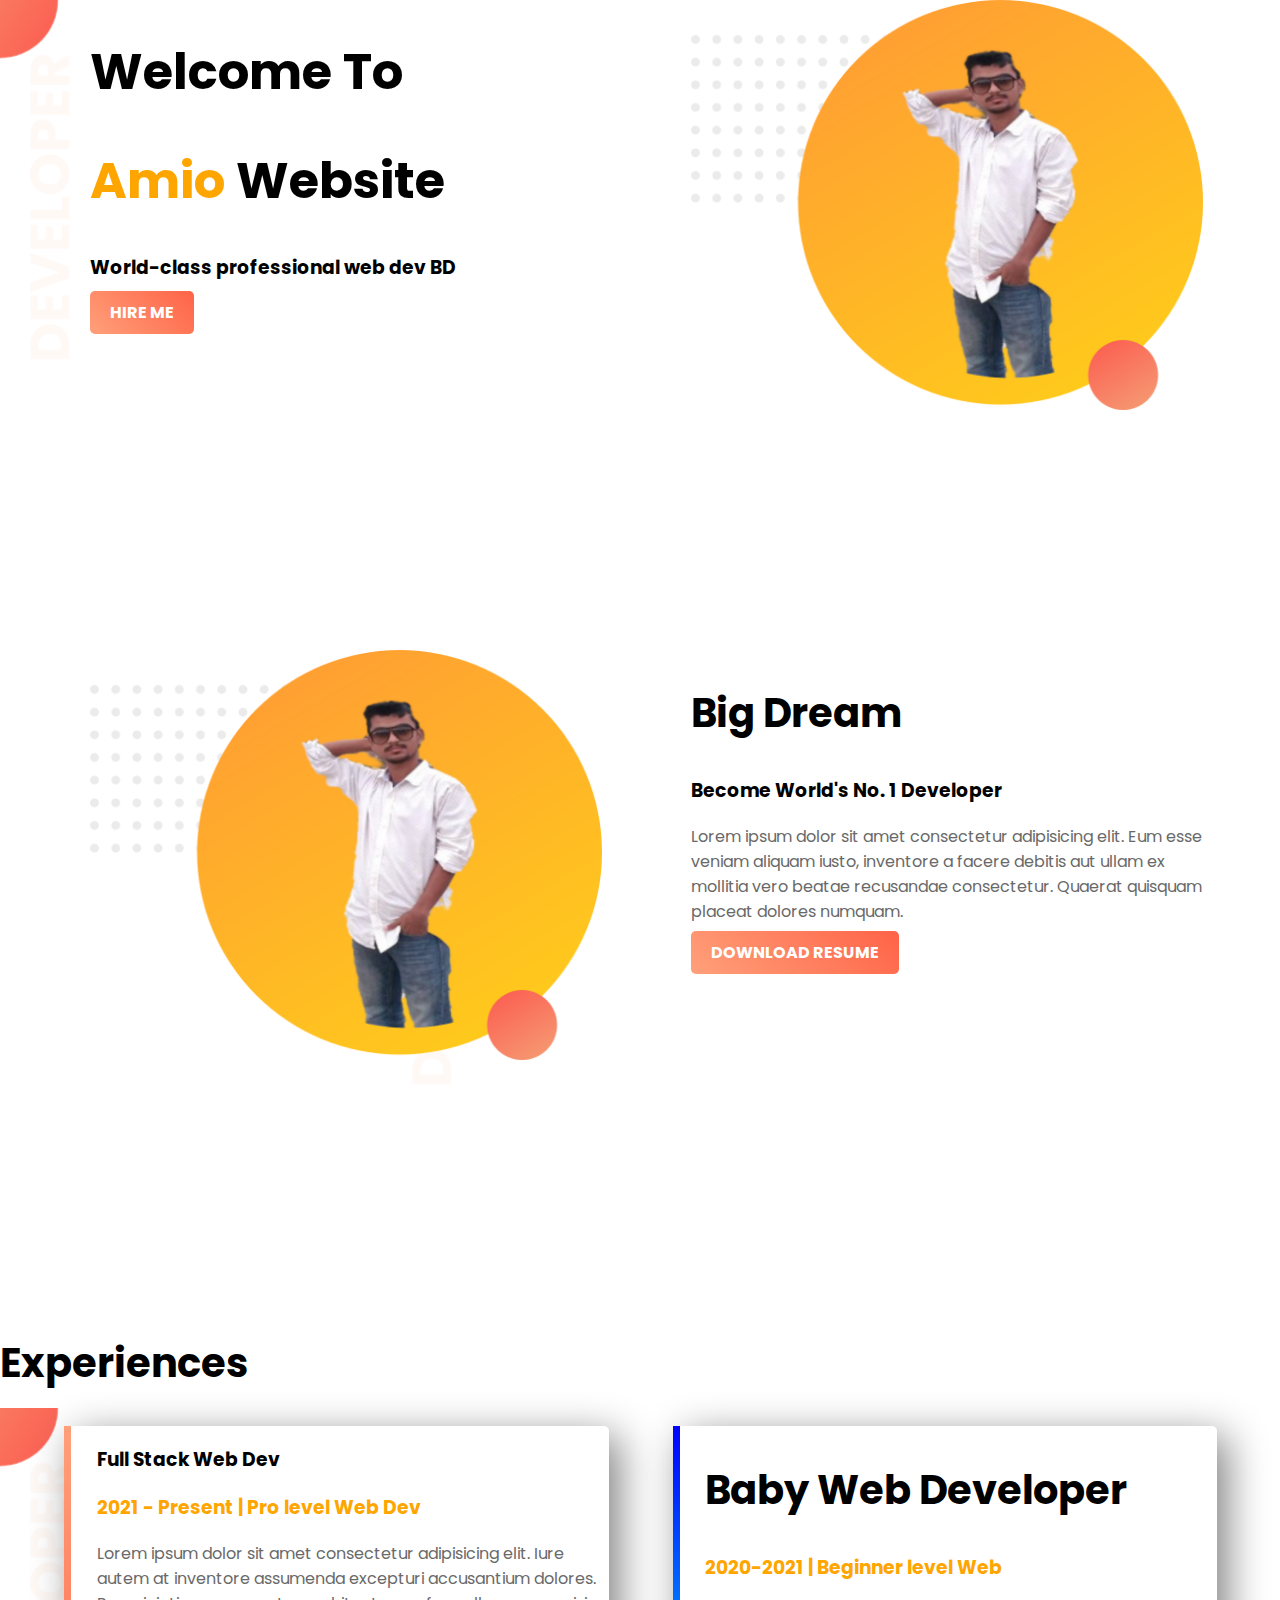
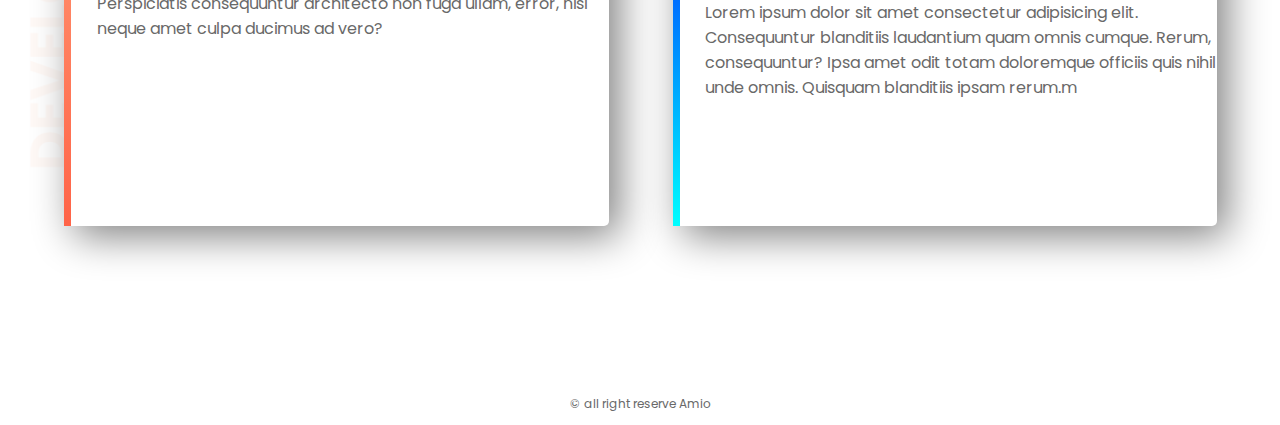
<file: portfolio/index.html>
<!DOCTYPE html>
<html lang="en">
<head>
    <meta charset="UTF-8">
    <meta name="viewport" content="width=device-width, initial-scale=1.0">
    <meta http-equiv="X-UA-Compatible" content="ie=edge">
    <title>Portfolio Web</title>
    <link href="https://fonts.googleapis.com/css?family=Poppins&display=swap" rel="stylesheet">
    <link rel="stylesheet" href="./style/portfolio.css">
</head>
<body>
    <section class="top-banner">
        <div class="half-width">
            <h1>Welcome To</h1>
            <h1><span class="orange-highlight">Amio</span> Website</h1>
            <h3>World-class professional web dev BD</h3>
            <p></p>
            <a class="link-button" target="_blank">HIRE ME</a>
        </div>
        <div class="half-width">
            <img src="./images/me.png" alt="">
        </div>
    </section>
    <section class="dream-area">
        <div class="half-width">
            <img src="./images/me.png" alt="">
        </div>
        <div class="half-width">
            <h2>Big Dream</h2>
            <h3>Become World's No. 1 Developer</h3>
            <p>Lorem ipsum dolor sit amet consectetur adipisicing elit. Eum esse veniam aliquam iusto, inventore a facere debitis aut ullam ex mollitia vero beatae recusandae consectetur. Quaerat quisquam placeat dolores numquam.</p>
            <a class="link-button" target="_blank">DOWNLOAD RESUME</a>
        </div>
    </section>
    <section class="experience-area">
        <h2>Experiences</h2>
        <div id="full-stack" class="half-width single-experience">
            <h3>Full Stack Web Dev</h3>
            <h3 class="orange-highlight">2021 - Present | Pro level Web Dev</h3 class="orange-highlight">
            <p>Lorem ipsum dolor sit amet consectetur adipisicing elit. Iure autem at inventore assumenda excepturi accusantium dolores. Perspiciatis consequuntur architecto non fuga ullam, error, nisi neque amet culpa ducimus ad vero?</p>
        </div>
        <div id="baby-web" class="half-width single-experience">
            <h2>Baby Web Developer</h2>
            <h3 class="orange-highlight">2020-2021 | Beginner level Web</h3>
            <p>Lorem ipsum dolor sit amet consectetur adipisicing elit. Consequuntur blanditiis laudantium quam omnis cumque. Rerum, consequuntur? Ipsa amet odit totam doloremque officiis quis nihil unde omnis. Quisquam blanditiis ipsam rerum.m</p>
        </div>
    </section>
    <footer>
        <p>© all right reserve Amio</p>
    </footer>
</body>
</html>
</file>
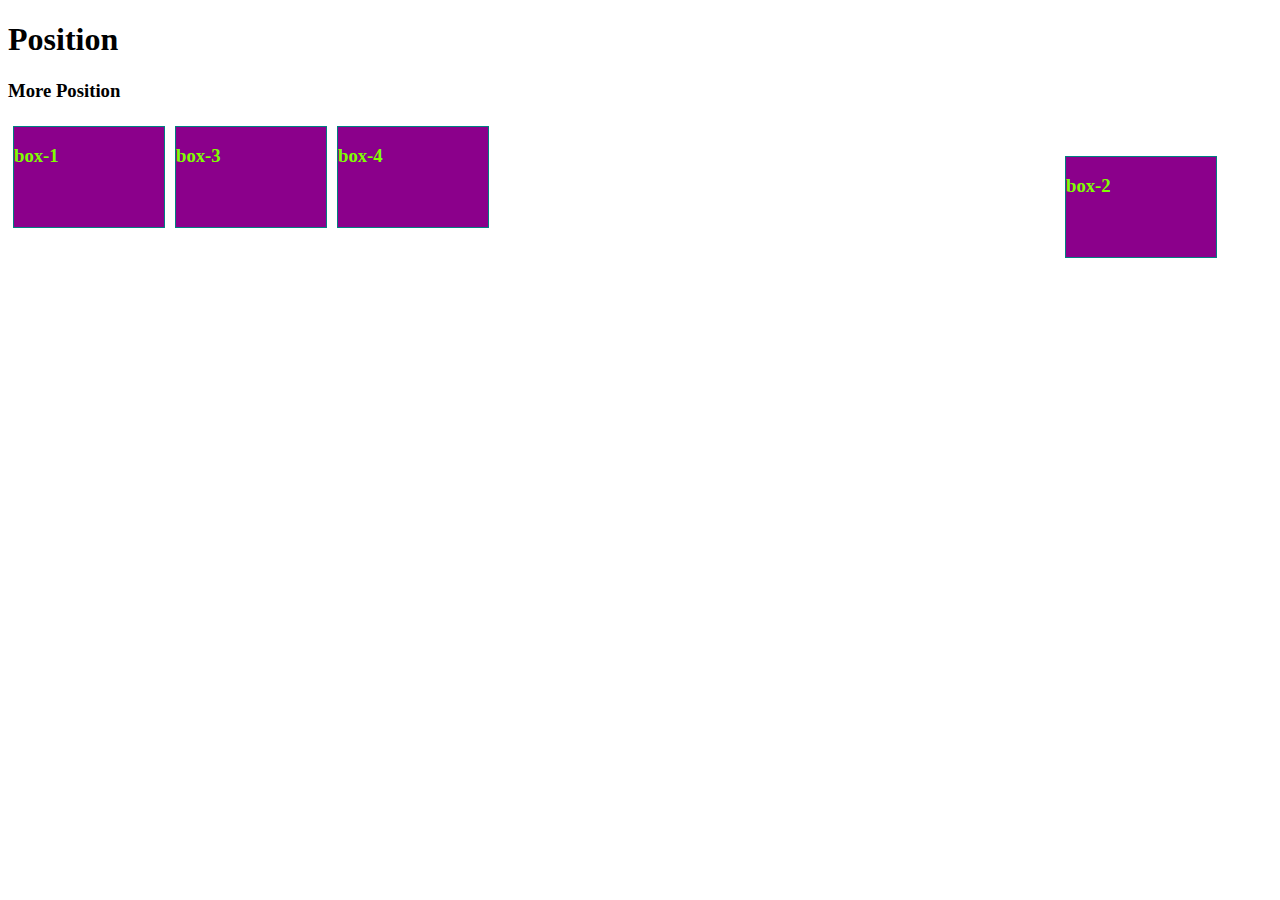
<file: position.html>
<!DOCTYPE html>
<html lang="en">
<head>
    <meta charset="UTF-8">
    <meta name="viewport" content="width=device-width, initial-scale=1.0">
    <title>Position</title>
    <style>
        .container{
            display: flex;
            position: relative;
        }
       .box{
            border: 1px solid teal;
            height: 100px;
            width: 150px;
            color: chartreuse;
            background: darkmagenta;
            margin: 5px;
       } 
       .box-2{
        position: absolute;
        top:30px;
        right: 50px;
       }
       /* .box-2{
            position: relative;
            top:30px;
            right: 50px;
            z-index: 2;
       }
       .box-1{
            z-index: 1;
       } */
    </style>
</head>
<body>
    <h1>Position</h1>
    <h3>More Position</h3>
    <section class="container">
        <div class="box box-1">
            <h3>box-1</h3>
        </div>
        <div class="box box-2">
            <h3>box-2</h3>
        </div>
        <div class="box box-3">
            <h3>box-3</h3>
        </div>
        <div class="box box-4">
            <h3>box-4</h3>
        </div>
    </section>
</body>
</html>
</file>
<file: portfolio/style/portfolio.css>
body{
    margin: 0;
    font-family: 'Poppins', sans-serif;
}
h1{
    font-size: 50px;
}
h2{
    font-size: 40px;
}
p{
    color: dimgray;
}
.orange-highlight{
    color: orange;
}
.half-width{
    width: 40%;
    float: left;
    margin-left: 5%;
    padding-left: 2%;
}
.half-width img{
    width: 100%;
}
.top-banner{
    background-image: url("../images/banner.png");
    background-repeat: no-repeat;
}
section{
    height: 500px;
    padding-bottom: 150px;
}
.link-button{
    text-decoration: none;
    background-image: linear-gradient(45deg, lightSalmon, tomato);
    padding: 10px 20px;
    border-radius: 5px;
    color: white;
    font-weight: 700;
}
.dream-area{
    background-image: url("../images/banner.png");
    background-repeat: no-repeat;
    background-position: right;
}
.single-experience{
    box-shadow: 10px 10px 40px gray;
    border-radius: 5px;
    height: 80%;
    background-color: white;
}
.experience-area{
    background-image: url("../images/banner.png");
    background-repeat: no-repeat;
    background-position: left;
}
#full-stack{
    border-left: 7px solid;
    border-image: linear-gradient(180deg, lightSalmon, tomato);
    border-image-slice: 1;
}
#baby-web{
    border-left: 7px solid;
    border-image: linear-gradient(180deg, blue, cyan);
    border-image-slice: 1;
}

footer p{
    text-align: center;
    font-size: 12px;
}
</file>
